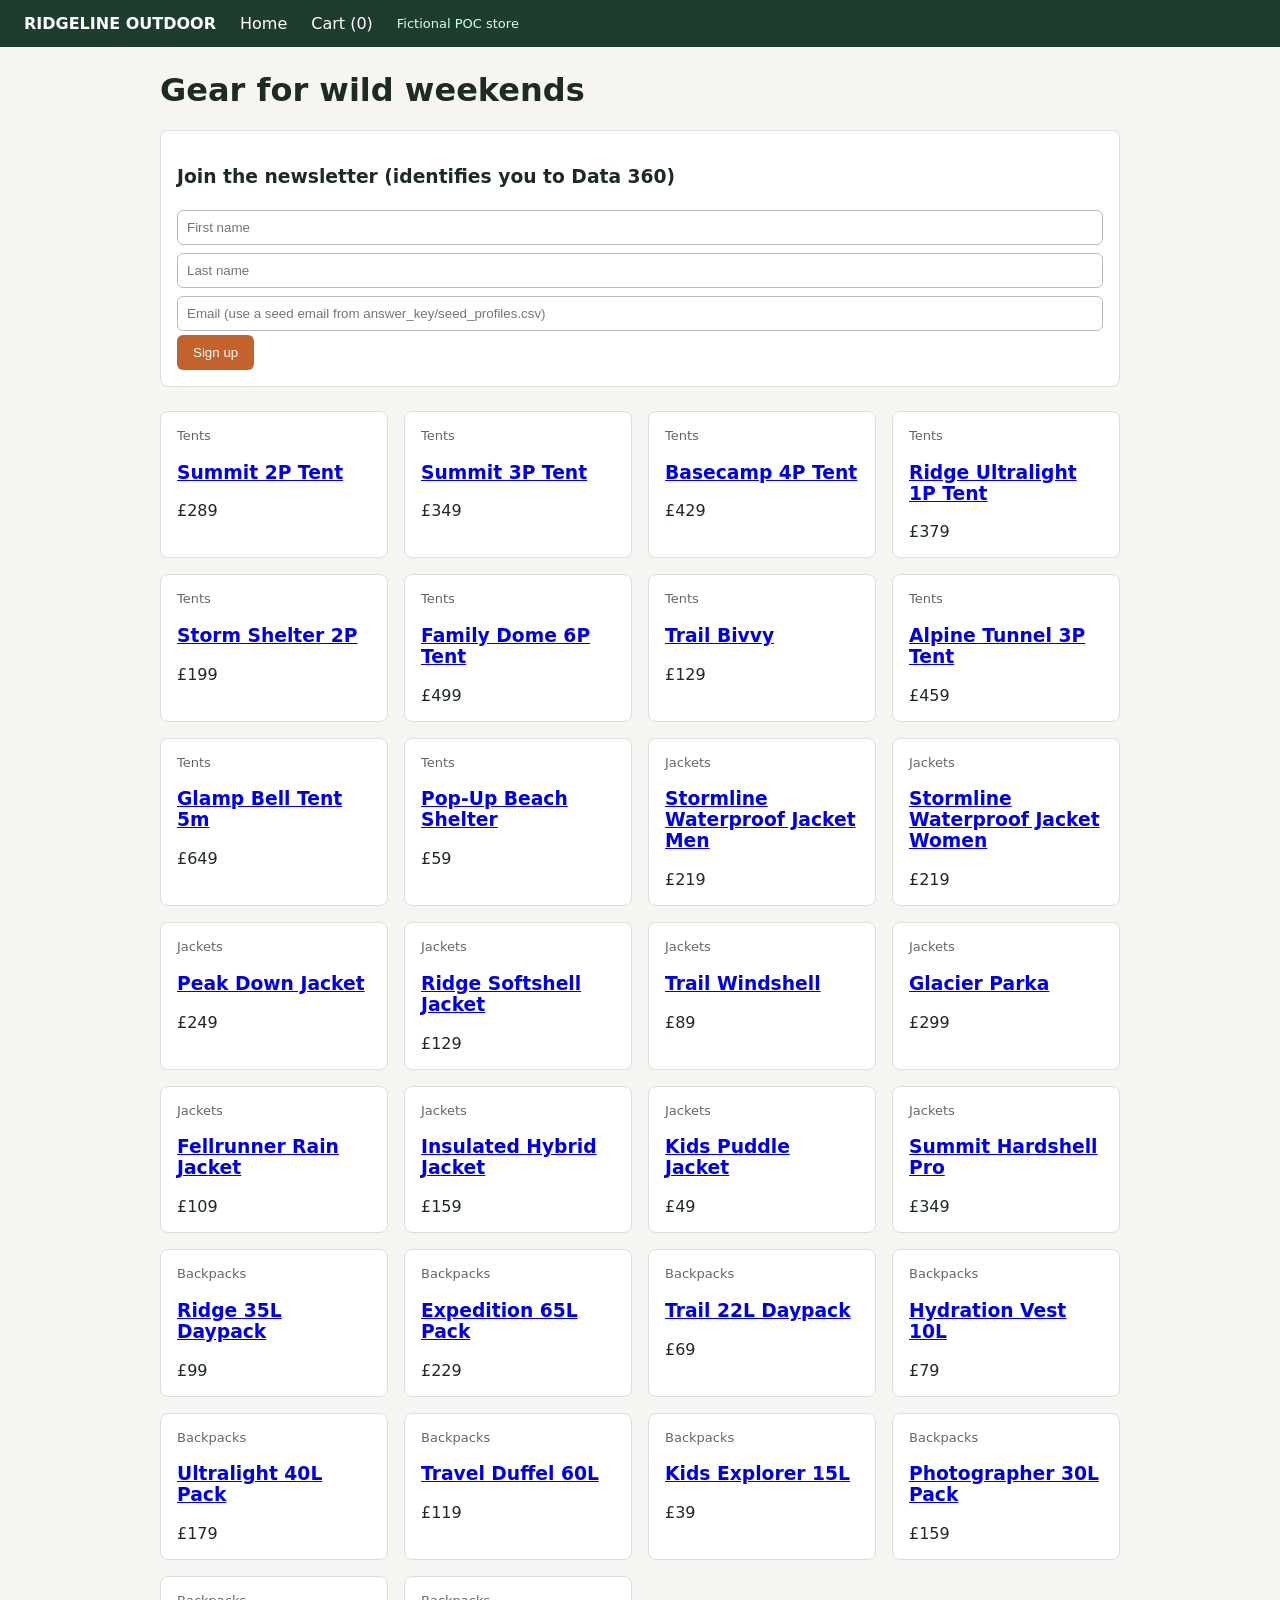
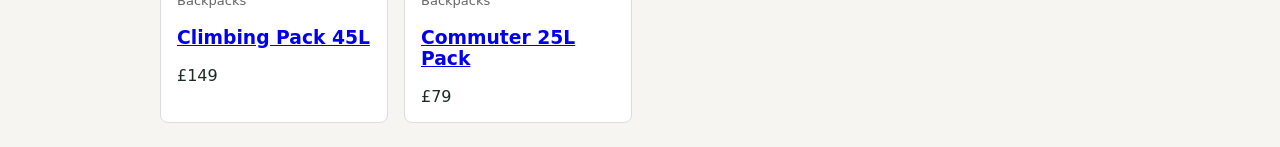
<file: index.html>
<!doctype html><html><head><meta charset="utf-8"><title>Home | Ridgeline Outdoor (POC)</title>
<link rel="stylesheet" href="style.css">
<!-- 1) Paste the Data 360 'Content Delivery Network Script' tag from your Website connector's Integration Guide here -->
<!-- <script src="PASTE_YOUR_CDN_URL_HERE"></script> -->
<script src="https://cdn.c360a.salesforce.com/beacon/c360a/e79ee6b9-b05d-4aae-8c05-39ca5c11e274/scripts/c360a.min.js"></script>  
<script src="catalog.js"></script>
</head><body data-page="home">
<header><strong>RIDGELINE OUTDOOR</strong><a href="index.html">Home</a><a href="cart.html">Cart (<span id="cart-count">0</span>)</a>
<span class="note" style="color:#cfe">Fictional POC store</span></header><main>
<h1>Gear for wild weekends</h1>
<div class="card" style="margin-bottom:24px"><h3>Join the newsletter (identifies you to Data 360)</h3>
<input id="nl-first" placeholder="First name"><input id="nl-last" placeholder="Last name">
<input id="nl-email" placeholder="Email (use a seed email from answer_key/seed_profiles.csv)">
<button id="nl-submit">Sign up</button> <span id="nl-msg" class="note"></span></div>
<div class="grid" id="product-grid"></div></main><script src="store.js"></script>
<!-- 2) Only needed if you self-host the sitemap; otherwise upload sitemap.js in the connector -->
<script src="sitemap.js"></script></body></html>
</file>
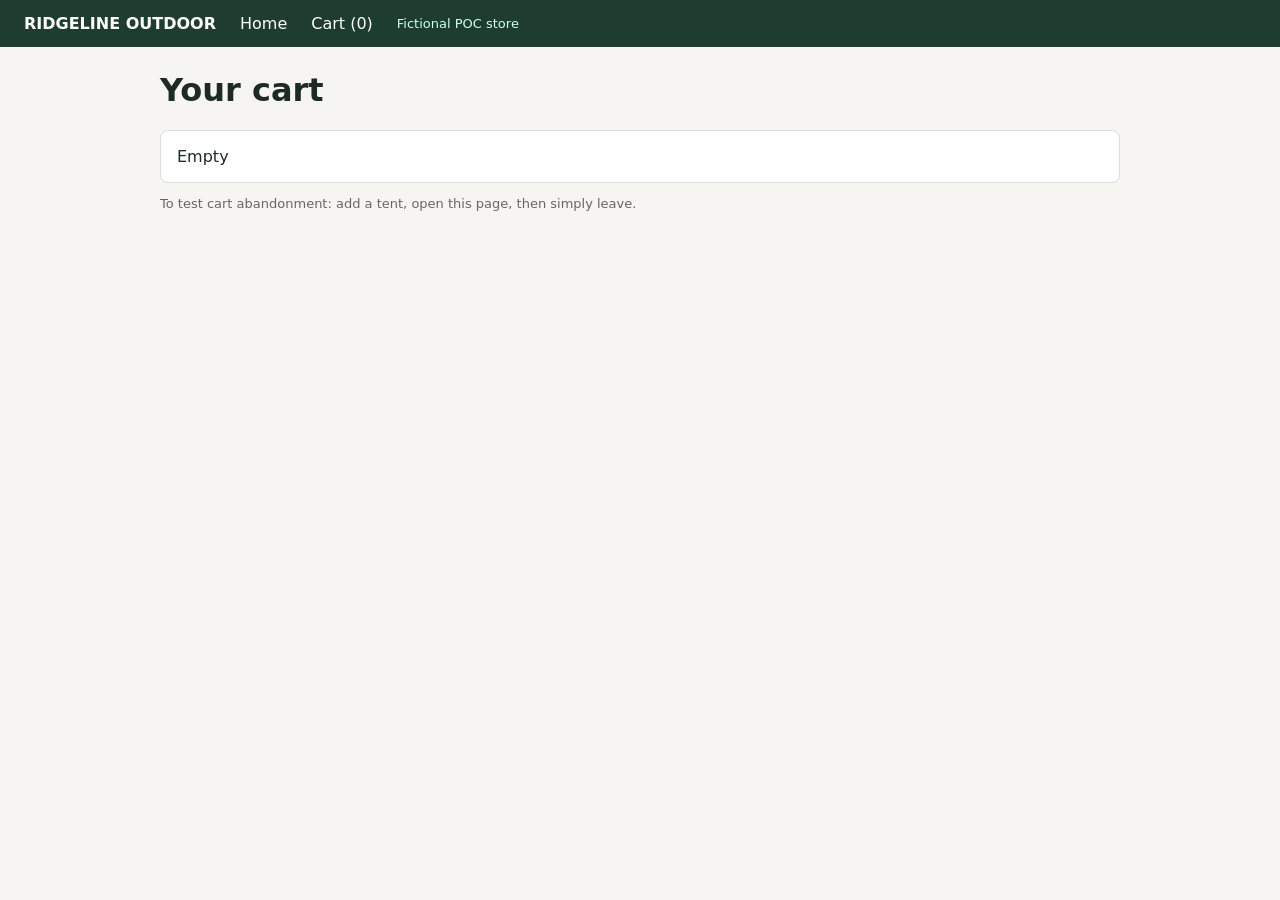
<file: cart.html>
<!doctype html><html><head><meta charset="utf-8"><title>Cart | Ridgeline Outdoor (POC)</title>
<link rel="stylesheet" href="style.css">
<!-- 1) Paste the Data 360 'Content Delivery Network Script' tag from your Website connector's Integration Guide here -->
<!-- <script src="PASTE_YOUR_CDN_URL_HERE"></script> -->
<script src="https://cdn.c360a.salesforce.com/beacon/c360a/e79ee6b9-b05d-4aae-8c05-39ca5c11e274/scripts/c360a.min.js"></script>  
<script src="catalog.js"></script>
</head><body data-page="cart">
<header><strong>RIDGELINE OUTDOOR</strong><a href="index.html">Home</a><a href="cart.html">Cart (<span id="cart-count">0</span>)</a>
<span class="note" style="color:#cfe">Fictional POC store</span></header><main>
<h1>Your cart</h1><div id="cart-lines" class="card"></div>
<p class="note">To test cart abandonment: add a tent, open this page, then simply leave.</p></main><script src="store.js"></script>
<!-- 2) Only needed if you self-host the sitemap; otherwise upload sitemap.js in the connector -->
<script src="sitemap.js"></script></body></html>
</file>
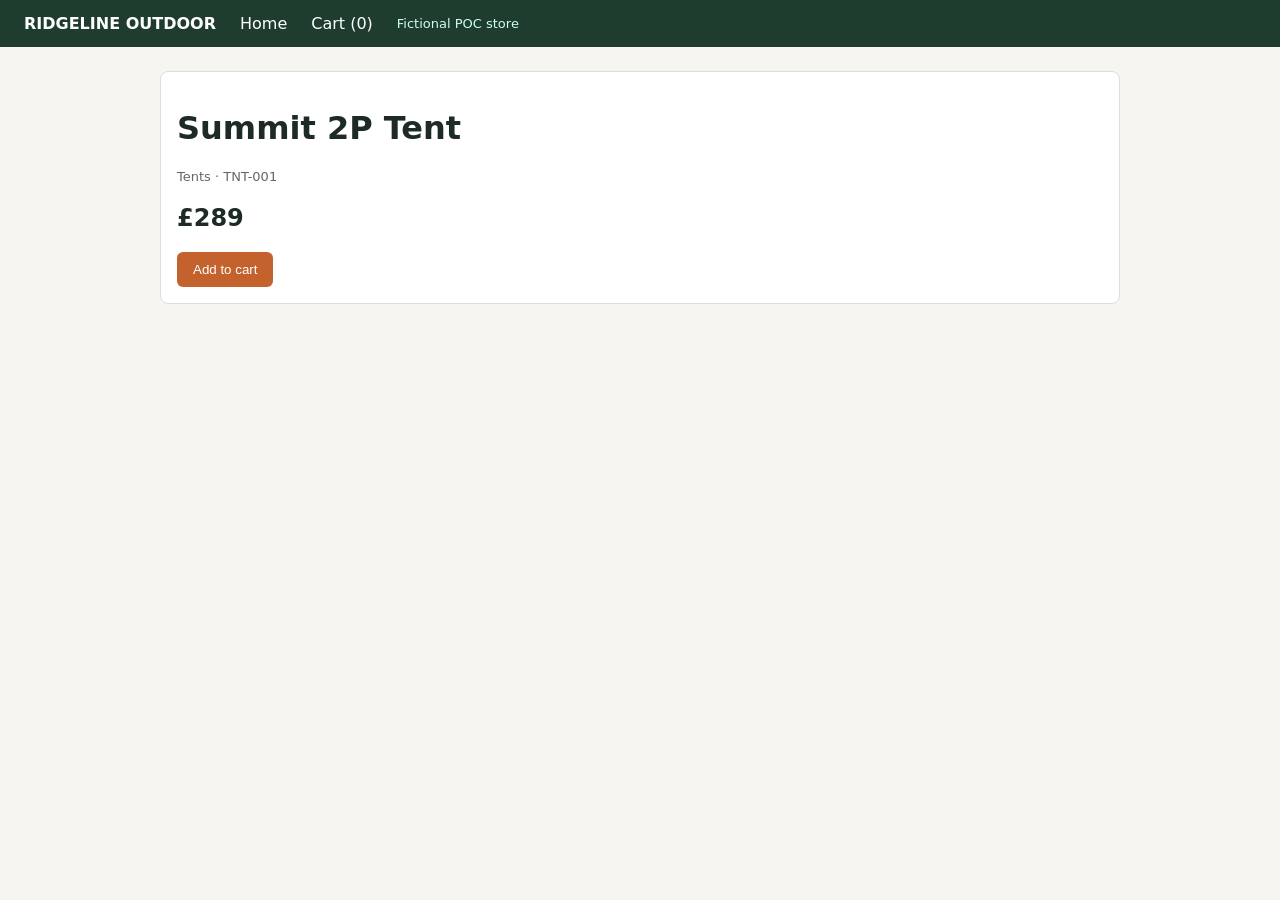
<file: product.html>
<!doctype html><html><head><meta charset="utf-8"><title>Product | Ridgeline Outdoor (POC)</title>
<link rel="stylesheet" href="style.css">
<!-- 1) Paste the Data 360 'Content Delivery Network Script' tag from your Website connector's Integration Guide here -->
<!-- <script src="PASTE_YOUR_CDN_URL_HERE"></script> -->
<script src="https://cdn.c360a.salesforce.com/beacon/c360a/e79ee6b9-b05d-4aae-8c05-39ca5c11e274/scripts/c360a.min.js"></script>  
<script src="catalog.js"></script>
</head><body data-page="product">
<header><strong>RIDGELINE OUTDOOR</strong><a href="index.html">Home</a><a href="cart.html">Cart (<span id="cart-count">0</span>)</a>
<span class="note" style="color:#cfe">Fictional POC store</span></header><main>
<div class="card"><h1 id="p-name"></h1><p id="p-cat" class="note"></p><h2 id="p-price"></h2>
<button id="add-to-cart">Add to cart</button> <span id="added" class="note"></span></div></main><script src="store.js"></script>
<!-- 2) Only needed if you self-host the sitemap; otherwise upload sitemap.js in the connector -->
<script src="sitemap.js"></script></body></html>
</file>
<file: style.css>
body{font-family:system-ui,sans-serif;margin:0;color:#1d2b24;background:#f6f5f1}
header{background:#1f3d2e;color:#fff;padding:14px 24px;display:flex;gap:24px;align-items:center}
header a{color:#fff;text-decoration:none}main{max-width:960px;margin:24px auto;padding:0 16px}
.grid{display:grid;grid-template-columns:repeat(auto-fill,minmax(210px,1fr));gap:16px}
.card{background:#fff;border:1px solid #ddd;border-radius:8px;padding:16px}
button{background:#c4622d;color:#fff;border:0;border-radius:6px;padding:10px 16px;cursor:pointer}
input{padding:9px;border:1px solid #bbb;border-radius:6px;margin:4px 0;width:100%;box-sizing:border-box}
.note{font-size:13px;color:#666}
</file>
